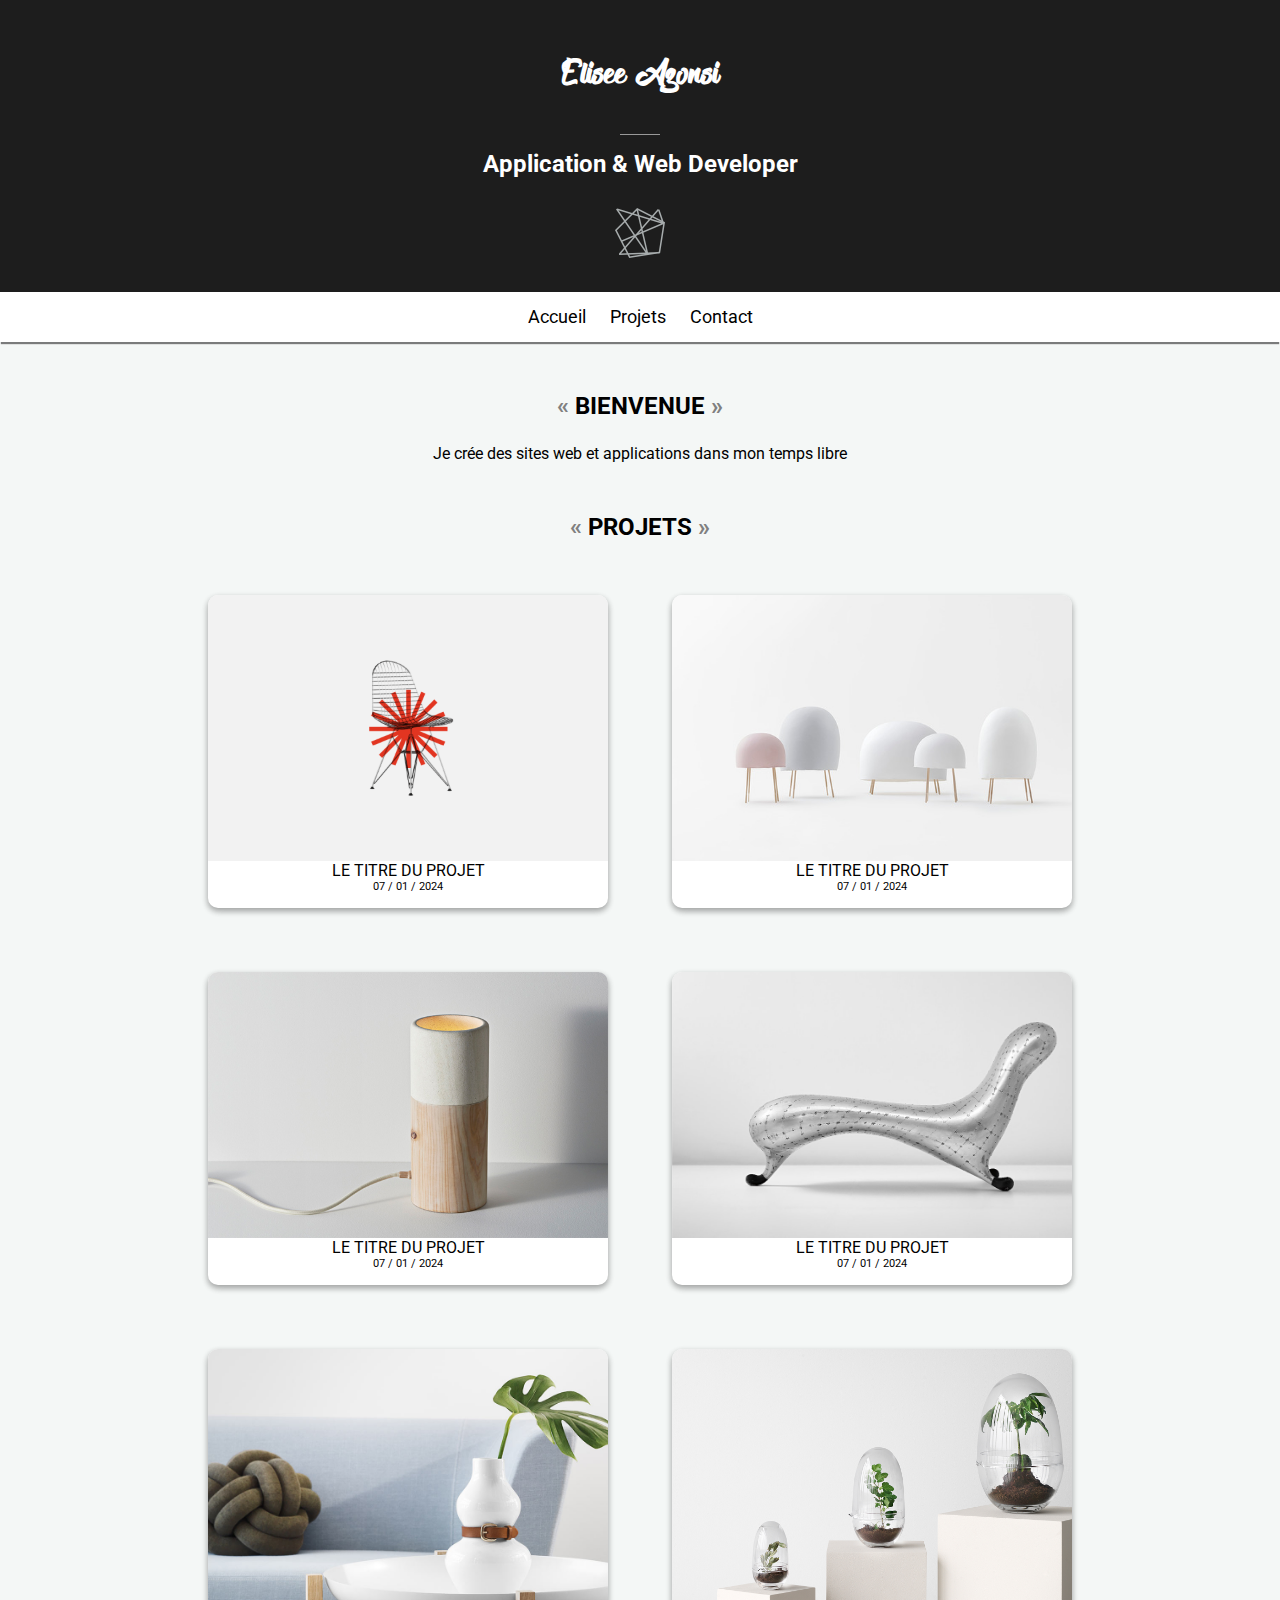
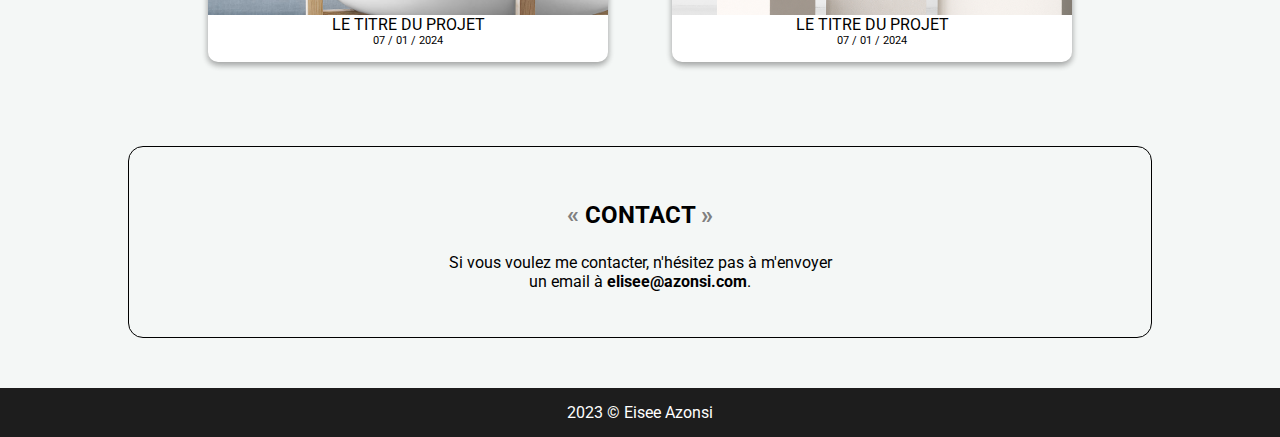
<file: index.html>
<!DOCTYPE html>
<html>
    <head>
        <meta charset="utf-8">
        <title> Elisee Azonsi | Web Developer</title>
        <link rel="stylesheet" type="text/css" href="design/styles.css">
        <link rel="preconnect" href="https://fonts.googleapis.com">
        <link rel="preconnect" href="https://fonts.gstatic.com" crossorigin>
        <link href="https://fonts.googleapis.com/css2?family=Roboto:wght@100&display=swap" rel="stylesheet">
        <meta name="viewport" content="width=device-width" />
        <link rel="icon" type="image/png" href="pictures/favicon.png">
    </head>

    <body>
    <!-- ENTETE -->
    <header>
        <!-- PRENON  PRENOM-->
        <h1>Elisee Azonsi</h1>

        <span class="separator"></span>

        <!-- STATUT -->
        <h2>Application & Web Developer</h2>
        <!-- LOGO -->
            <img src="pictures/logo.png" id="logo" alt="logo" title="Logo"/>

    </header>
    <!-- MENU -->
    <nav>
        <ul>
            <li><a href="index.html" title="Aller à l'accueil">Accueil</a></li>
            <li><a href="#projets" title="Projets">Projets</a></li>
            <li><a href="#contact" title="Contact">Contact</a></li>
        </ul>
    </nav>

    <div class="contener">

        <section>
            <h3>Bienvenue</h3>
            <!-- PRÉSENTATION-->
            <p>Je crée des sites web
                et applications
                dans mon temps libre</p>
        </section>

        <section>
            <!-- PROJETS -->
            <h3> Projets</h3>

            <!-- CONTENEUR-->
            <div id="projets">

                <!-- PROJET 1 -->
                <div class="projet">
                    <a href="firstproject.html">
                        <div class="picture">
                            <img src="pictures/illustration_1.png" alt="mon premier projet">
                        </div>
                        <span> Le titre du projet</span>
                        <span class="date-project">07 / 01 / 2024</span>
                    </a>
                </div>

                <!-- PROJET 2 -->
                <div class="projet">
                    <a href="firstproject.html">
                        <div class="picture">
                            <img src="pictures/illustration_2.jpg" alt="mon premier projet">
                        </div>
                        <span> Le titre du projet</span>
                        <span class="date-project">07 / 01 / 2024</span>
                    </a>
                </div>

                <!-- PROJET 3 -->
                <div class="projet">
                    <a href="firstproject.html">
                        <div class="picture">
                            <img src="pictures/illustration_3.jpg" alt="mon premier projet">
                        </div>
                        <span> Le titre du projet</span>
                        <span class="date-project">07 / 01 / 2024</span>
                    </a>
                </div>

                <!-- PROJET 4 -->
                <div class="projet">
                    <a href="firstproject.html">
                        <div class="picture">
                            <img src="pictures/illustration_4.jpg" alt="mon premier projet">
                        </div>
                        <span> Le titre du projet</span>
                        <span class="date-project">07 / 01 / 2024</span>
                    </a>
                </div>

                <!-- PROJET 5 -->
                <div class="projet">
                    <a href="firstproject.html">
                        <div class="picture">
                            <img src="pictures/illustration_5.jpg" alt="mon premier projet">
                        </div>
                        <span> Le titre du projet</span>
                        <span class="date-project">07 / 01 / 2024</span>
                    </a>
                </div>

                <!-- PROJET 6 -->
                <div class="projet">
                    <a href="firstproject.html">
                        <div class="picture">
                            <img src="pictures/illustration_6.jpg" alt="mon premier projet">
                        </div>
                        <span> Le titre du projet</span>
                        <span class="date-project">07 / 01 / 2024</span>
                    </a>
                </div>


            </div>

        </section>

        <section id="contact">
            <!-- CONTACT -->
            <h3>CONTACT</h3>

            <!-- DESCRIPTION DU PROJET -->
            <p>Si vous voulez me contacter,
                n'hésitez pas à m'envoyer <br>
                un email à <b><a href="mailto:elisee@azonsi.com">elisee@azonsi.com</a></b>.</p>
        </section>

    </div>


    <footer>
        <span>2023 &copy; Eisee Azonsi</span>
    </footer>

    </body>
</html>
</file>
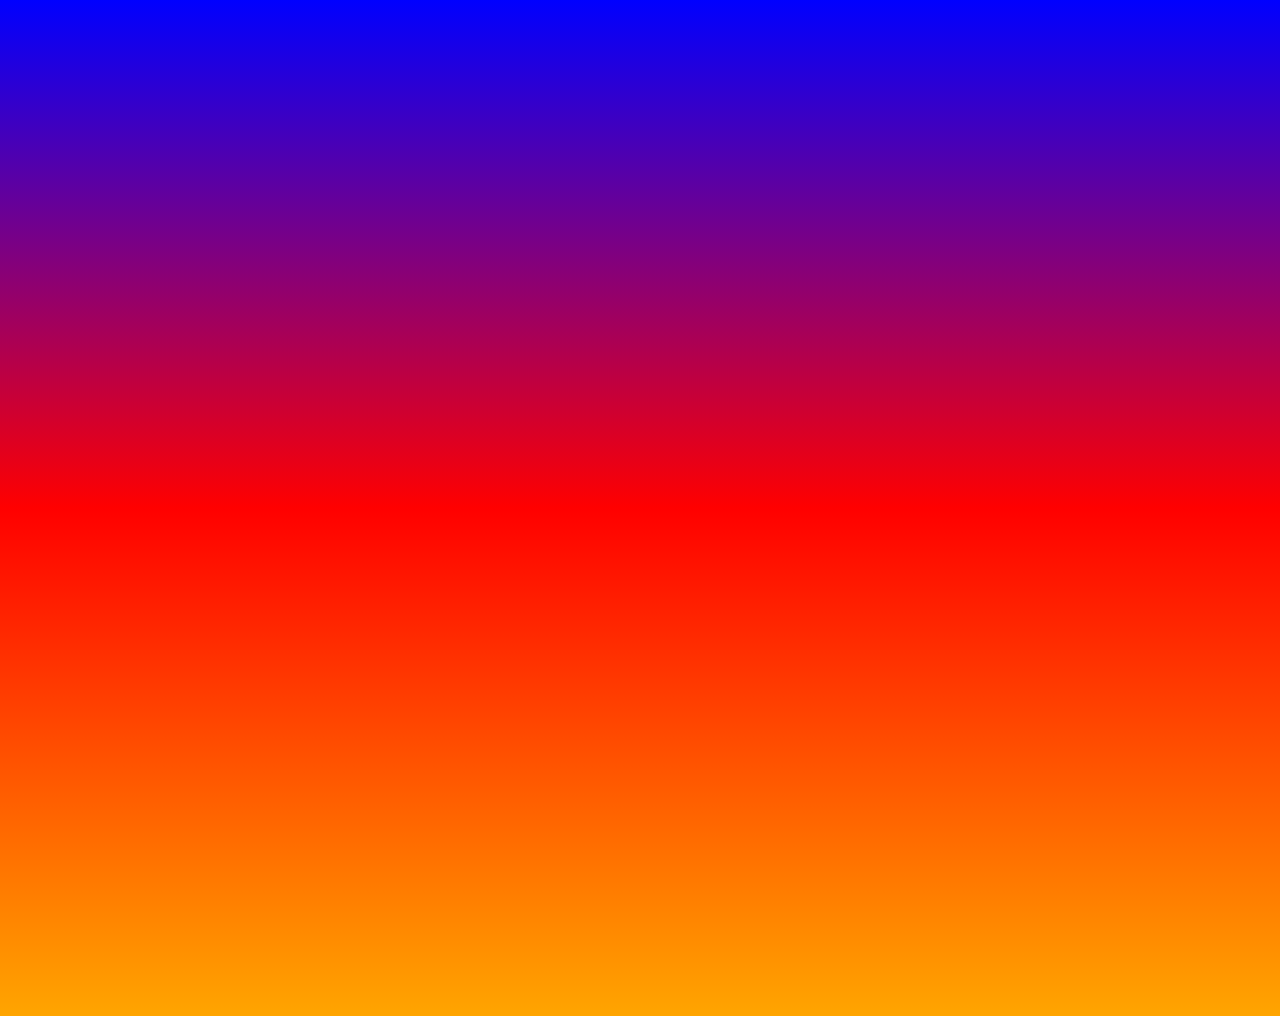
<file: tableau.html>
<!DOCTYPE html>
<html lang="en">
    <head>
        <meta charset="UTF-8">
        <title>Tableau</title>
    </head>
    <body style="
        background: linear-gradient(180deg ,blue,red,orange);
        height: 1000px;
    ">



    </body>
</html>
</file>
<file: design/styles.css>
body{
    font-family: 'Roboto', sans-serif;
    background: #f4f7f6;
    margin: 0;
}

header {
    text-align: center;
    background: #1D1D1D;
    color: white;
    padding-bottom: 30px;
}

nav{
    text-align: center;
    background-color: white;
    box-shadow: 0 3px 1px -1px rgba(0, 0, 0,0.5);
    font-size: 1.1em;
    padding: 15px;
    position: relative;
}

section{
    text-align: center;
    margin-top: 50px;
}

footer{
    background: #1D1D1D;
    color: white;
    text-align: center;
    padding: 15px;
}

h1 {
    font-family: 'theblacklist', sans-serif;
    display: inline-block;
    padding-top: 30px ;
}

li{
    list-style-type: none;
    display: inline;
    margin: 10px;
}

li:hover {
    font-weight: bold;
}


 h2{
     font-size: 1.5em;
     width: 400px;
     margin: auto;

 }

 h3:before {
     content: "« ";
     color: grey;
 }

 h3{
     font-size: 1.5em;
     text-transform: uppercase;
 }

h3:after{
    content: " »";
    color: grey;
}

a{
    text-decoration: none;
    color: black;
}

ul{
    padding: 0;
    display: inline;
}

*{
    box-sizing: border-box;
}

.separator{
    width: 40px;
    height: 1px;
    margin: 15px auto;
    display: block;
    background-color: #999999;
}

.contener {
    width: 80%;
    margin: auto;
}

.projet {
    width: 400px;
    margin: 30px;
    display: inline-block;
    background: white;
    padding-bottom: 15px;
    border: 0 black solid;
    border-radius: 10px ;
    overflow: hidden;
    box-shadow: 0px 3px 6px rgba(0,0,0,0.16), 0px 3px 6px rgba(0,0,0,0.23) ;
}

.projet:hover {
    box-shadow: 0px 14px 28px rgba(0,0,0,0.25), 0px 10px 10px rgba(0,0,0,0.22);
    transition: 0.4s;
}

.projet img {
    min-width: 400px;
    height: 266px;
}

.picture{
    width: 400px;
    height: 266px;
    overflow: hidden;
}

.projet .date-project {
    font-size: 0.7em;
    display: block;
}

.projet span {
    text-transform: uppercase;
}

#projet {
    display: flex;
    flex-wrap: wrap;
}

#contact {
    border: 1px black solid;
    border-radius: 15px;
    padding: 30px;
   margin-bottom: 50px;
}

#picture-project img, #picture-project video{
    width: 90%;

}

#logo {
    margin-top: 30px;
    width: 50px;
}

/* POLICES */
@font-face {
    font-family: 'theblacklist';
    src:url("../src/theblacklist.ttf")  format('truetype');
}

/* MEDIA */
@media all and (max-width: 900px) {
    .project { width: 100%; margin: 15px auto};
    .project img { width: 100%; min-width: auto; height: auto};
    .picture { width: 100%; height: auto};
    header h2 { width: 90%}

}
</file>
